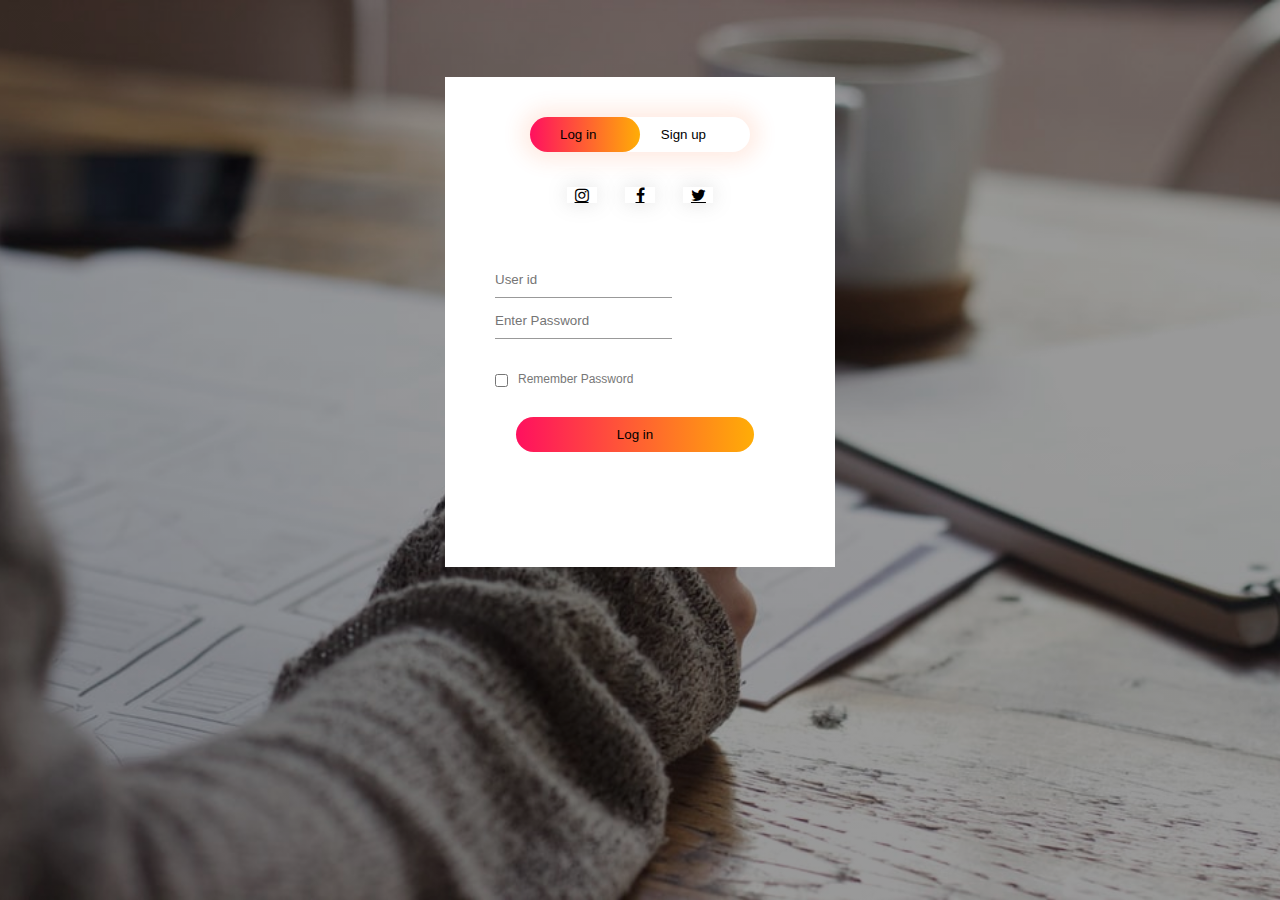
<file: login.html>
<!DOCTYPE html>
<html lang="en" >
<head>
  <meta charset="UTF-8">
  <meta name="viewport" content="width=device-width, initial-scale=1">
<link rel="stylesheet" href="https://cdnjs.cloudflare.com/ajax/libs/font-awesome/4.7.0/css/font-awesome.min.css">
<link href='https://fonts.googleapis.com/css?family=Roboto:300,400,600' rel='stylesheet' type='text/css'>
<link rel="stylesheet" href="./style.css">

</head>
<body>
  <a href="index.html"><span class="et_pb_image_wrap "></span></a>
<!-- partial:index.partial.html -->
  <div class="hero">
    <div class="form-box">
      <div class="button-box">
      <div id="btn"></div>
      <button type="button" class="toggle-btn" onclick="login()">Log in</button>
      <button type="button" class="toggle-btn" onclick="register()">Sign up</button>
      </div>
      <div class="social-icons">
        <a href="#" class="fa fa-instagram"></a>
        <a href="#" class="fa fa-facebook"></a>
        <a href="#" class="fa fa-twitter"></a>
      </div>  
      <form action="login.php" method="post" id="login" class="input-group">
        <input type="text" class="input-field" name="userid"placeholder="User id" required>
        <input type="text" class="input-field" name="password" placeholder="Enter Password" required>
        <input type="checkbox" class="chech-box"><span>Remember Password</span>
        <button type="submit" class="submit-btn">Log in</button>
      </form>
      <form action="login.php" method="post" id="Signup" class="input-group">
        <input type="text" class="input-field" name="userid"placeholder="User id" required>
        <input type="email" class="input-field" name="email"placeholder="Email id" required>
        <input type="text" class="input-field" name="password" placeholder="Enter Password" required>
        <input type="checkbox" class="chech-box"><span class="hi">I agree to the Terms & conditions</span>
        <button type="submit" class="submit-btn">Sign up</button>
      </form>
      </div>
      
    </div>
    <script>
      var x=document.getElementById("login");
      var y=document.getElementById("Signup");
      var z=document.getElementById("btn");
      function register(){
        x.style.left="-400px";
        y.style.left="50px";
        z.style.left="110px";
      }
      function login(){
        x.style.left="50px";
        y.style.left="450px";
        z.style.left="0";
      }
    </script>
    </body>
    </html>
</file>
<file: style.css>
*{
  margin:0;
  padding:0;
  font-family: sans-serif;
}
.hero{
  height:100%;
  width:100%;
  background-image: linear-gradient(rgba(0,0,0,0.4),rgba(0,0,0,0.4)),url(book.jpg);
  background-position:center;
  background-size:cover;
  position: absolute;
}
.form-box{
  width:380px;
  height:480px;
  position:relative;
  margin:6% auto;
  background:#fff;
  padding:5px;
  overflow:hidden
}
.button-box{
  width:220px;
  margin:35px auto;
  position:relative;
  box-shadow:0 0 20px 9px #ff61241f;
  border-radius:30px;
}
.toggle-btn{
  padding:10px 30px;
  cursor:pointer;
  background:transparent;
  border:0;
  outline:none;
  position:relative;
}
#btn{
  top:0;
  left:0;
  position: absolute;
  width:110px;
  height:100%;
  background:linear-gradient(to right,#ff105f,#ffad06);
  border-radius:30px;
  transition:.5s;
}
.social-icons{
  margin:30px auto;
  text-align:center;
}
.fa{
  width:30px;
  margin:0 12px;
  box-shadow:0 0 20px 0 #7f7f7f3d;
  cursor:pointer;
  color:black;
}
.input-group{
  top:180px;
  position:absolute;
  width:280px;
  transition:.5s;
}
.input-field{
  display:block;
  width:1005;
  padding:10px 0;
  margin:5px 0;
  border-left:0;
  border-right:0;
  border-top:0;
  border-bottom:1px solid #999;
  outline:none;
  background:transparent;
}
.submit-btn{
  width:85%;
  padding:10px 30px;
  cursor:pointer;
  display:block;
  margin:auto;
  background:linear-gradient(to right,#ff105f,#ffad06);
  border:0;
  outline:none;
  border-radius:30px;
}
.chech-box{
  margin:30px 10px 30px 0;
}
span{
  color:#777;
  font-size:12px;
  bottom:66px;
  position: absolute;
}
#login{
  left:50px;
}
#Signup{
  left:450px;
}
</file>
